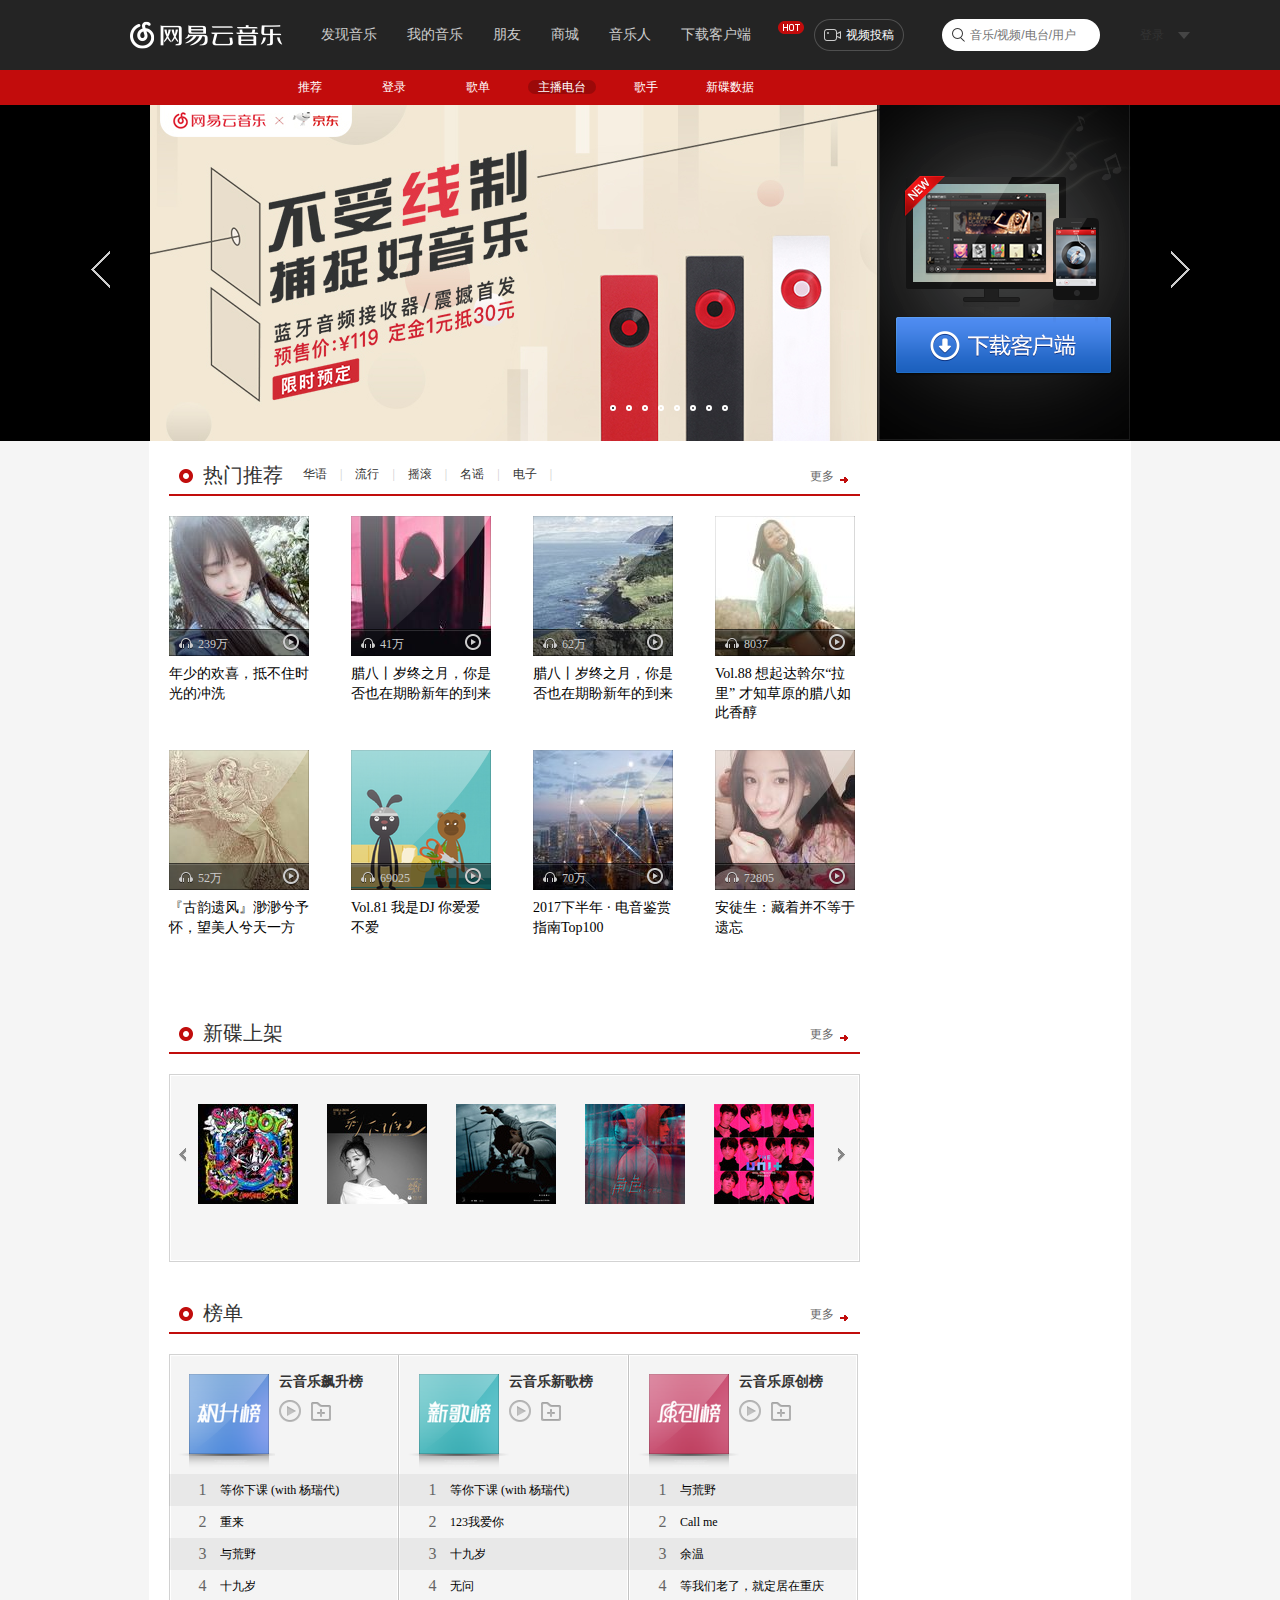
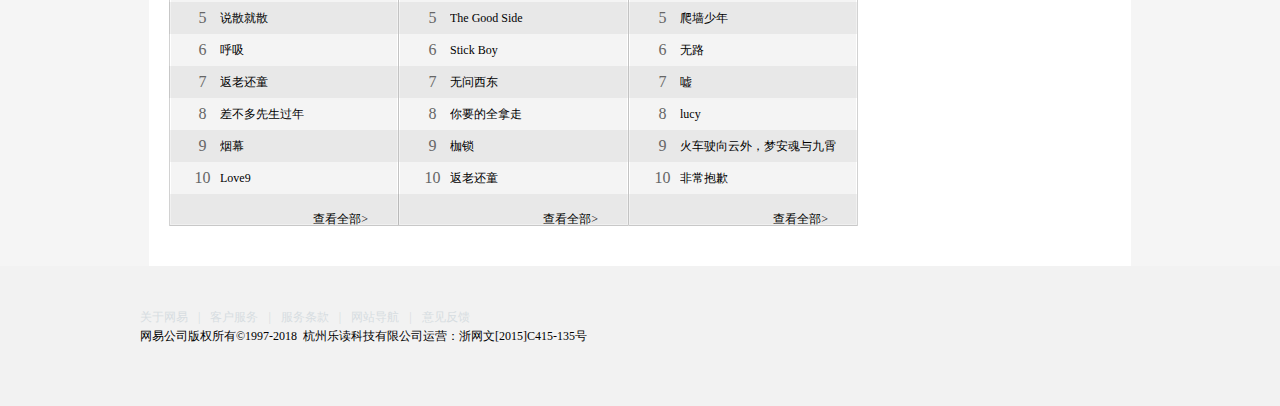
<file: index.html>
<!DOCTYPE html>
<html lang="en">
<head>
	<meta charset="UTF-8">
	<title>网易云-首页</title>
	<!-- 设置IE浏览器兼容模式 -->
	<meta http-equiv="X-UA-Compatible" content="IE=Edge">
	<meta name="application-name" content="NetEaseCloud">
	<meta name="keywords" content="">
	<meta name="description" content="">
	<meta name="author" content="Grant">
	<link rel="stylesheet" href="css/normalizer.css">
	<link rel="stylesheet" href="css/style.css">
	<script src="js/lib/jquery.js"></script>
	<script src="js/banner.js"></script>
	<script src="js/login.js"></script>
	<!-- 打印模式 -->
	<!-- <link rel="stylesheet" href="css/print.css" media="print"> -->
	<!-- 网页icon图标 -->
	<!-- <link rel="icon" href=""> -->
</head>
<body>
	<div class="head">
		<div class="topbar clearfix">
				<h1 class="logo"><a href="javascript:void(0)">网易云音乐</a></h1>
				<div class="nav">
					<ul class="clearfix">
						<li><a href="javascript:void(0)">发现音乐</a><div class="cor-u"></div></li>
						<li><a href="javascript:void(0)">我的音乐</a><div class="cor-u"></div></li>
						<li><a href="javascript:void(0)">朋友</a><div></div class="cor-u"></li>
						<li><a href="javascript:void(0)">商城</a><div></div class="cor-u"></li>
						<li><a href="javascript:void(0)">音乐人</a><div></div class="cor-u"></li>
						<li><a href="javascript:void(0)">下载客户端</a></li>
					</ul>
					<div class="hot"></div>
				</div>
				<div class="login">
						<a href="javascript:void(0)">登录</a>
						<div class="cor-d"></div>
						<ul class="login-bar">
							<li>
								<a href="#" class="bok">
									<div class="phone f-l"></div>
									<em class="i-bok">手机号登录</em>
								</a>
							</li>
							<li>
								<a href="#" class="bok">
									<div class="Wechat f-l"></div>
									<em href="#" class="i-bok">微信登录</em>
								</a>
							</li>
							<li>
								<a href="#" class="bok">
									<div class="QQ f-l"></div>
									<em href="#" class="i-bok">QQ登录</em>
								</a>
							</li>
							<li>
								<a href="#" class="bok">
									<div class="Weibo f-l"></div>
									<em href="#" class="i-bok">新浪微博登录</em>
								</a>
							</li>
							<li>
								<a href="#" class="bok">
									<div class="Netease f-l"></div>
									<em href="#" class="i-bok">网易邮箱账号登录</em>
								</a>
							</li>
						</ul>
				</div>
				<div class="v-smo">
					<a href="javascript:void(0)">视频投稿</a>
				</div>
				<div class="search">
					<div class="search-icon"></div>
					<input type="text" placeholder="音乐/视频/电台/用户">
				</div>
		</div>
		<div class="subnav">
			<ul>
				<li><a href="#"><em>推荐</em></a></li>
				<li><a href="#"><em>登录</em></a></li>
				<li><a href="#"><em>歌单</em></a></li>
				<li><a href="#" class="selected"><em>主播电台</em></a></li>
				<li><a href="#"><em>歌手</em></a></li>
				<li><a href="#"><em>新碟数据</em></a></li>
			</ul>
		</div>
	</div>
	<div class="transform">
		<div class='banner'>
		<div class="left-arrow">
		</div>
		<ul class='imgs' id='imgs'>
			<li class='select'>
				<img src="resources/index/banner/banner-1.jpg" alt="">
			</li>
			<li><img src="resources/index/banner/banner-2.jpg" alt=""></li>
			<li><img src="resources/index/banner/banner-3.jpg" alt=""></li>
			<li><img src="resources/index/banner/banner-4.jpg" alt=""></li>
			<li><img src="resources/index/banner/banner-5.jpg" alt=""></li>
			<li><img src="resources/index/banner/banner-6.jpg" alt=""></li>
			<li><img src="resources/index/banner/banner-7.jpg" alt=""></li>
			<li><img src="resources/index/banner/banner-8.jpg" alt=""></li>
		</ul>
		<ul class='circles' id='circles'>
			<li class='select'></li>
			<li></li>
			<li></li>
			<li></li>
			<li></li>
			<li></li>
			<li></li>
			<li></li>
		</ul>
		<div class="download">
			<a href="#"></a>
		</div>
		<div class="right-arrow"></div>
	</div>
	</div>
	<div class="wrapper">
		<div class="content clearfix">
			<div class="left">
				<div class="left-wrap">
					<div class="left-content">
						<div class="left-inner">
							<div class="recommend">
								<a href="#">热门推荐</a>
								<div class="tab">
									<a href="#">华语</a>
									<span class="line">|</span>
									<a href="#">流行</a>
									<span class="line">|</span>
									<a href="#">摇滚</a>
									<span class="line">|</span>
									<a href="#">名谣</a>
									<span class="line">|</span>
									<a href="#">电子</a>
									<span class="line">|</span>
								</div>
								<span class="more">
									<a href="#">更多</a>
									<i></i>
								</span>
							</div>
							<ul class="lists clearfix">
								<li>
									<div>
										<img src="resources/index/recommend/recommend-1-1.png" alt="">
										<a href="#"></a>
										<div class="bottom">
											<a href=""></a>
											<span></span>
											<span>239万</span>
										</div>
									</div>
									<p>
										<a href="">年少的欢喜，抵不住时光的冲洗</a>
									</p>
								</li>
								<li>
									<div>
										<img src="resources/index/recommend/recommend-1-2.png" alt="">
										<a href="#"></a>
										<div class="bottom">
											<a href=""></a>
											<span></span>
											<span>41万</span>
										</div>
									</div>
									<p>
										<a href="#">腊八丨岁终之月，你是否也在期盼新年的到来</a>
									</p>
								</li>
								<li>
									<div>
										<img src="resources/index/recommend/recommend-1-3.png" alt="">
										<a href=""></a>
										<div class="bottom">
											<a href=""></a>
											<span></span>
											<span>62万</span>
										</div>
									</div>
									<p>
										<a href="">腊八丨岁终之月，你是否也在期盼新年的到来 </a>
									</p>
								</li>
								<li>
									<div>
										<img src="resources/index/recommend/recommend-1-4.png" alt="">
										<a href=""></a>
										<div class="bottom">
											<a href=""></a>
											<span></span>
											<span>8037</span>
										</div>
									</div>
									<p>
										<a href=""> Vol.88 想起达斡尔“拉里” 才知草原的腊八如此香醇</a>
									</p>
								</li>
								<li>
									<div>
										<img src="resources/index/recommend/recommend-2-1.png" alt="">
										<a href=""></a>
										<div class="bottom">
											<a href=""></a>
											<span></span>
											<span>52万</span>
										</div>
									</div>
									<p>
										<a href="">『古韵遗风』渺渺兮予怀，望美人兮天一方 </a>
									</p>
								</li>
								<li>
									<div>
										<img src="resources/index/recommend/recommend-2-2.png" alt="">
										<a href=""></a>
										<div class="bottom">
											<a href=""></a>
											<span></span>
											<span>69025</span>
										</div>
									</div>
									<p>
										<a href="">Vol.81 我是DJ 你爱爱不爱</a>
									</p>
								</li>
								<li>
									<div>
										<img src="resources/index/recommend/recommend-2-3.png" alt="">
										<a href=""></a>
										<div class="bottom">
											<a href=""></a>
											<span></span>
											<span>70万</span>
										</div>
									</div>
									<p>
										<a href="">2017下半年 · 电音鉴赏指南Top100 </a>
									</p>
								</li>
								<li>
									<div>
										<img src="resources/index/recommend/recommend-2-4.png" alt="">
										<a href=""></a>
										<div class="bottom">
											<a href=""></a>
											<span></span>
											<span>72805</span>
										</div>
									</div>
									<p>
										<a href=""> 安徒生：藏着并不等于遗忘 </a>
									</p>
								</li>
							</ul>
						</div>
						<div class="fill"></div>
						<div class="n-new">
							<div class="v-hd2">
								<a href="">新碟上架</a>
								<span class="more">
									<a href="#">更多</a>
									<i></i>
								</span>
							</div>
							<div class="n-disk">
								<div class="inner">
									<a href=""></a>
									<div>
										<ul class="clearfix">
											<li><img src="resources/index/new_album/new-1.png" alt=""></li>
											<li><img src="resources/index/new_album/new-2.png" alt=""></li>
											<li><img src="resources/index/new_album/new-3.png" alt=""></li>
											<li><img src="resources/index/new_album/new-4.png" alt=""></li>
											<li><img src="resources/index/new_album/new-5.png" alt=""></li>
										</ul>
									</div>
									<a href=""></a>
								</div>
							</div>
						</div>
						<div class="n-bill">
							<div class="v-hd2">
								<a href="">榜单</a>
								<span class="more">
									<a href="#">更多</a>
									<i></i>
								</span>
							</div>
							<div class="n-blist">
								<dl class="blk">
									<dt class="top">
										<div>
											<img src="resources/index/fast.png" alt="">
											<a href=""></a>
										</div>
										<div>
											<a href="">云音乐飙升榜</a>
											<div class="btn">
												<a href="#"></a>
												<a href="#"></a>
											</div>
										</div>
									</dt>
									<dd>
										<ol>
											<li>	
												<span>1</span>
												<a href="">等你下课 (with 杨瑞代)</a>
											</li>
											<li>
												<span>2</span>
												<a href="">重来</a>
											</li>
											<li>
												<span>3</span>
												<a href="">与荒野</a>
											</li>
											<li>
												<span>4</span>
												<a href="">十九岁</a>
											</li>
											<li>
												<span>5</span>
												<a href="">说散就散</a>
											</li>
											<li>
												<span>6</span>
												<a href="">呼吸</a>
											</li>
											<li>
												<span>7</span>
												<a href="">返老还童</a>
											</li>
											<li>
												<span>8</span>
												<a href="">差不多先生过年</a>
											</li>
											<li>
												<span>9</span>
												<a href="">烟幕</a>
											</li>
											<li>
												<span>10</span>
												<a href="">Love9</a>
											</li>
										</ol>
										<div class="more">
											<a href="">查看全部></a>
										</div>
									</dd>
								</dl>
								<dl class="blk">
									<dt class="top">
										<div>
											<img src="resources/index/new.png" alt="">
											<a href=""></a>
										</div>
										<div>
											<a href="">云音乐新歌榜</a>
											<div class="btn">
												<a href="#"></a>
												<a href="#"></a>
											</div>
										</div>
									</dt>
									<dd>
										<ol>
											<li>	
												<span>1</span>
												<a href="">等你下课 (with 杨瑞代)</a>
											</li>
											<li>
												<span>2</span>
												<a href="">123我爱你</a>
											</li>
											<li>
												<span>3</span>
												<a href="">十九岁</a>
											</li>
											<li>
												<span>4</span>
												<a href="">无问</a>
											</li>
											<li>
												<span>5</span>
												<a href="">The Good Side</a>
											</li>
											<li>
												<span>6</span>
												<a href="">Stick Boy</a>
											</li>
											<li>
												<span>7</span>
												<a href="">无问西东</a>
											</li>
											<li>
												<span>8</span>
												<a href="">你要的全拿走</a>
											</li>
											<li>
												<span>9</span>
												<a href="">枷锁</a>
											</li>
											<li>
												<span>10</span>
												<a href="">返老还童</a>
											</li>
										</ol>
										<div class="more">
											<a href="">查看全部></a>
										</div>
									</dd>
								</dl>
								<dl class="blk">
									<dt class="top">
										<div>
											<img src="resources/index/yuanchuang.png" alt="">
											<a href=""></a>
										</div>
										<div>
											<a href="">云音乐原创榜</a>
											<div class="btn">
												<a href="#"></a>
												<a href="#"></a>
											</div>
										</div>
									</dt>
									<dd>
										<ol>
											<li>	
												<span>1</span>
												<a href="">与荒野</a>
											</li>
											<li>
												<span>2</span>
												<a href="">Call me</a>
											</li>
											<li>
												<span>3</span>
												<a href="">余温</a>
											</li>
											<li>
												<span>4</span>
												<a href="">等我们老了，就定居在重庆</a>
											</li>
											<li>
												<span>5</span>
												<a href="">爬墙少年</a>
											</li>
											<li>
												<span>6</span>
												<a href="">无路</a>
											</li>
											<li>
												<span>7</span>
												<a href="">嘘</a>
											</li>
											<li>
												<span>8</span>
												<a href="">lucy</a>
											</li>
											<li>
												<span>9</span>
												<a href="">火车驶向云外，梦安魂与九霄</a>
											</li>
											<li>
												<span>10</span>
												<a href="">非常抱歉</a>
											</li>
										</ol>
										<div class="more">
											<a href="">查看全部></a>
										</div>
									</dd>
								</dl>
							</div>
						</div>
					</div>
				</div>
			</div>
			<div class="right"></div></div>
	</div>
	<div class="m-layer">
		<div class="z-bar">
			<div>登录</div>
		</div>
		<div class="z-cnt">
			<div class="inner">
				<div class="fill clearfix">
					<form class="m">
						<label for="user">用户:</label><input id="user" type="text"><br>
						<label for="pwd">密码:</label><input id="pwd" type="password"><br>
						<input id="login" type="botton" value="提交"><input type="reset" value="重置">
					</form>
				</div>
			</div>
		</div>
		<span class="close"></span>
	</div>
	<div class="foot">
		<div class="content clearfix">
			<div class="left f-l">
				<div class="friendlink">
					<ul class="clearfix">
						<li class="f-l"><a href="#">关于网易</a><span>|</span></li>
						<li class="f-l"><a href="#">客户服务</a><span>|</span></li>
						<li class="f-l"><a href="#">服务条款</a><span>|</span></li>
						<li class="f-l"><a href="#">网站导航</a><span>|</span></li>
						<li class="f-l"><a href="#">意见反馈</a></li>
					</ul>
				</div>
				<p class="copy">网易公司版权所有&copy;1997-2018&nbsp;&nbsp;杭州乐读科技有限公司运营：浙网文[2015]C415-135号</p>
			</div>
			<div class="right f-r">
				<ul>
					<li class="i-bok"><a href="#" class="single i-bok"></a></li>
					<li class="i-bok"><a href="#" class="msc-col i-bok"></a></li>
					<li class="i-bok"><a href="#" class="media i-bok"></a></li>
					<li class="i-bok"><a href="#" class="acn i-bok"></a></li>
				</ul>
			</div>
		</div>
	</div>
</body>
</html>
</file>
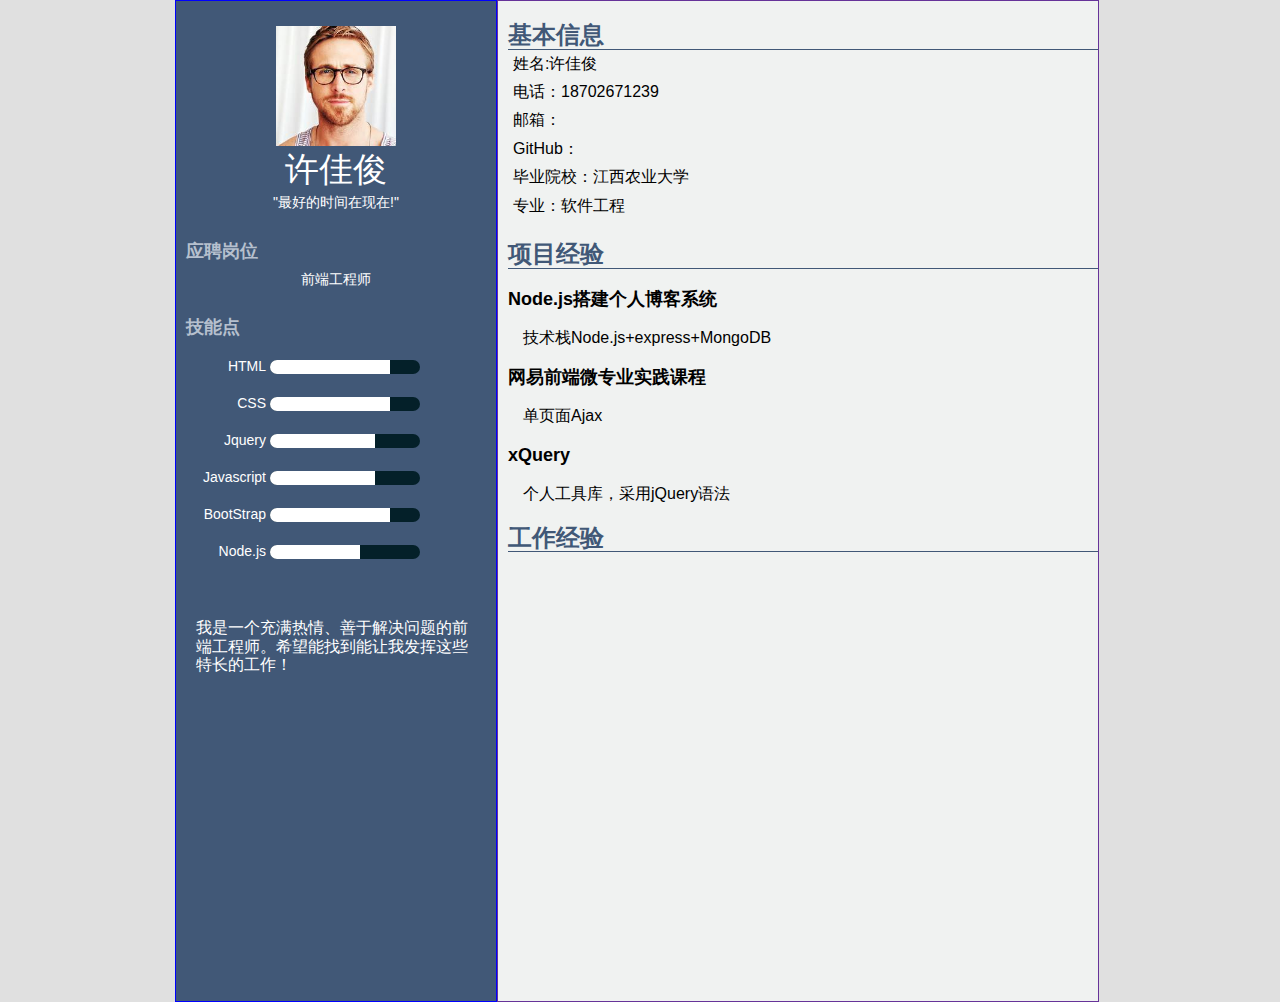
<file: resume.html>
<!DOCTYPE html>
<html lang="en">
<head>
    <meta charset="UTF-8">
    <meta name="viewport" content="width=device-width, initial-scale=1 , user-scalable=no">
    <title>我的简历</title>
    <link rel="stylesheet" href="./css/resume.css">
</head>
<body>
    <div class="container">
        <div class="sibar">
            <div class="title">
                <img src="./css/images/touxiang.jpg" alt="">
                <h1>许佳俊</h1>
                <p>"最好的时间在现在!"</p>
            </div>
            <ul class="side-info">
                <li>
                    <h2>应聘岗位</h2>
                    <div class="cont">前端工程师</div>
                </li>
                <li class="skill">
                    <h2>技能点</h2>
                    <div class="cond">
                        <span class="skill-name">HTML</span>
                        <div class="skill-bar-wrap">
                            <div class="skill-bar" style="width: 80%"></div>
                        </div>
                    </div>
                    <div class="cond">
                        <span class="skill-name">CSS</span>
                        <div class="skill-bar-wrap">
                            <div class="skill-bar" style="width: 80%"></div>
                        </div>
                    </div>
                    <div class="cond">
                        <span class="skill-name">Jquery</span>
                        <div class="skill-bar-wrap">
                            <div class="skill-bar" style="width: 70%"></div>
                        </div>
                    </div>
                    <div class="cond">
                        <span class="skill-name">Javascript</span>
                        <div class="skill-bar-wrap">
                            <div class="skill-bar" style="width: 70%"></div>
                        </div>
                    </div>
                    <div class="cond">
                        <span class="skill-name">BootStrap</span>
                        <div class="skill-bar-wrap">
                            <div class="skill-bar" style="width: 80%"></div>
                        </div>
                    </div>
                    <div class="cond">
                        <span class="skill-name">Node.js</span>
                        <div class="skill-bar-wrap">
                            <div class="skill-bar" style="width: 60%"></div>
                        </div>
                    </div>
                </li>
            </ul>
            <div class="note">
                <p>我是一个充满热情、善于解决问题的前端工程师。希望能找到能让我发挥这些特长的工作！</p>
            </div>

        </div>

        <div class="main">
            <div class="main-info">
                <h2>基本信息</h2>
                <p>姓名:许佳俊</p>
                <p>电话：18702671239</p>
                <p>邮箱：<a href="#"></a></p>
                <p>GitHub：<a href="#" target="_blank"></a></p>
                <p>毕业院校：江西农业大学</p>
                <p>专业：软件工程<a href="#" target="_blank"></a></p>
            </div>
            <div class="main-exp">
                <h2>项目经验</h2>
                <ul>
                    <li class="item">
                        <h3>Node.js搭建个人博客系统</h3>
                        <p>技术栈Node.js+express+MongoDB</p>
                    </li>
                    <li class="item">
                        <h3>网易前端微专业实践课程</h3>
                        <p>单页面Ajax</p>
                    </li>
                    <li class="item">
                        <h3>xQuery</h3>
                        <p>个人工具库，采用jQuery语法</p>
                    </li>
                </ul>
                <h2>工作经验</h2>
            </div>
        </div>
        <div class="clean"></div>
    </div>
</body>
</html>
</file>
<file: css/style.css>
/*person.html BEGIN*/
/* common b */

body{
	font-family: 微软雅黑;
	font-size: 0;
}

html, body, ul, li, ol, dl, dd, dt, p, h1, h2, h3, h4, h5, h6, form, fieldset, legend, img {
	margin: 0;
	padding: 0;
}

fieldset, img, input, button { 			fieldset组合表单中的相关元素
	border: 0 none;
	padding: 0;
	margin: 0;
	outline-style: none;
}

ul, ol{
  list-style: none;				/*清除列表风格*/
}

input {
  padding-top: 0;
  padding-bottom: 0;
}

select, input {
  vertical-align: middle;
}

select, input, textarea {
  font-size: 12px;
  margin: 0;
}

/*防止多行文本框拖动*/
textarea {
  resize: none;
}

/*  去掉图片低测默认的3像素空白缝隙*/
img {
  border: 0;
  vertical-align: middle;
}

table {
  border-collapse: collapse;			/*合并外边线*/
}

a{
	text-decoration: none;
}

.more{
	float: right;
	margin-top: 9px;
}

.more>a{
	font-size: 12px;
	color: #666;
}

.more>i{
	display: inline-block;
	width: 12px;
	height: 12px;
	margin-left: 4px;
	vertical-align: middle;
	background: url(images/index.png) no-repeat 0 -240px; 
	font-style: normal;
	text-align: left;
}

/* 清除浮动 */
.clearfix::after{
	content: ".";
	display: block;
	height: 0;
	visibility: hidden;
	clear: both;
}

/* 兼容IE浏览器 */
.clearfix{
	zoom: 1;
}

.csr{
	cursor: pointer;
}

.bok{
	display: block;
}

.i-bok{
	display: inline-block;
}

.flex{
	display: flex;
}

.f-l{
	float: left;
}

.f-r{
	float: right;
}

.tal{
	text-align: left;
}

.tac{
	text-align: center;
}

.tar{
	text-align: right;
}

.line{
	margin:0 10px;
	color: #ccc;
}

/* common e */

/* header b */
.head{
	height: 105px;
	background-color: #242424;
}

/* head topbar */
.head>.topbar{
	height: 70px;
	width: 1100px;
	margin: 0 auto;
	background-color: #242424;
}

.head>.topbar>.logo{
	width: 176px;
	height: 70px;
	line-height: 70px;
	margin-left: 40px; 
	float: left;
}

.head>.topbar>.logo>a{
	display: inline-block;
	width: 153px;
	height: 28px;
	background: url(images/topbar.png) 0 -21px no-repeat;
	line-height: 1000px;
	overflow: hidden;
	padding-right: 20px;
	margin-top: 21px;
}

.head>.topbar>.nav{
	display: inline-block;
	height: 70px;
	width: 508px;
	float: left;
	position: relative;
	font-size: 14px;
}

.head>.topbar>.nav ul{
	padding-left: 0;
	margin: 0;
	font-size: 0;
}

.head>.topbar>.nav>ul>li{
	list-style: none;
	display: inline-block;
	position: relative;
}

.head>.topbar>.nav>ul>li>a{
	display: inline-block;
	text-decoration: none;
	font-size: 14px;
	color: #ccc;
	height: 70px;
	line-height: 70px;
	padding: 0 15px 0;
}

.head>.topbar>.nav>ul>li>a:hover,
.head>.topbar>.nav>ul>li.selected>a{
	color: white;
	background-color: #000;
}

.head>.topbar>.nav>ul>li.selected>.cor-u{
	width: 12px;
	height: 6px;
	background: url(images/topbar.png) -226px 0;
	position: absolute;
	bottom: 0;
	left: 45%;
}

.head>.topbar>.nav>.hot{
	width: 26px;
	height: 13px;
	background: url(images/topbar.png) -192px 0;
	position: absolute;
	right: 10px;
	top: 21px;
}

.head>.topbar>.login{
	width: 50px;
	height: 70px;
	float: right;
	font-size: 12px;
	position: relative;
	margin-left: 20px;
}

.head>.topbar>.login:hover>a{
	color: #787878;
}

.head>.topbar>.login>a{
	/*display: inline-block;*/
	text-decoration: none;
	color: #333;
	line-height: 70px;
}

.head>.topbar>.login>a:hover{
	color: #333;
	text-decoration: underline;
}

.head>.topbar>.login>.cor-d{
	width: 12px;
	height: 17px;
	background: url(images/topbar.png) -228px -60px no-repeat;
	position: absolute;
	right: 0;
	top: 45%;
}

.head>.topbar>.login>.cor-s,
.head>.topbar>.login>.login-bar{
	display: none;
}

.head>.topbar>.login>.login-bar{
	padding: 0;
	margin: 0;
	position: absolute;
	top: 60px;
	background-color: #2b2b2b;
	border-radius: 5px;
	box-shadow: 0 8px 24px 0 rgba(0,0,0,0.50);
	
}

.head>.topbar>.login>.login-bar>li
{
	/*box-sizing: border-box;*/
	width: 160px;
	height: 40px;
	/*list-style: none;*/
	border: 1px solid #333;
}

.head>.topbar>.login>.login-bar>li:first-child{
	border-top-left-radius: 5px;
	border-top-right-radius: 5px;
}

.head>.topbar>.login>.login-bar>li:last-child{
	border-bottom-left-radius: 5px;
	border-bottom-right-radius: 5px;
}

.head>.topbar>.login>.login-bar>li:hover{
	background-color: #333; 
}

.head>.topbar>.login>.login-bar>li>a{
	height: 40px;
	line-height:40px; 
}

.head>.topbar>.login>.login-bar>li>a>div{
	width: 18px;
	height: 18px;
	margin: 10px 10px 0 10px;
}

.head>.topbar>.login>.login-bar>li>a>.phone{
	background: url(images/toplist.png) 1px 1px; 
}

.head>.topbar>.login>.login-bar>li>a>.QQ{
	background: url(images/toplist.png) -18px -39px; 
}

.head>.topbar>.login>.login-bar>li>a>.Weibo{
	background: url(images/toplist.png) 0 -20px; 
}

.head>.topbar>.login>.login-bar>li>a>.Netease{
	background: url(images/toplist.png) 1px -40px; 
}

.head>.topbar>.login>.login-bar>li>a>.Wechat{
	background: url(images/toplist.png) -20px -19px; 
}

.head>.topbar>.login>.login-bar>li>a>em{
	height: 18px;
	font-style: normal;
	color: #ccc;
	font-size: 12px;
}

.head>.topbar>.login:hover>.login-bar,
.head>.topbar>.login:hover>.cor-s{
	display: block;
	z-index: 99;
}

.head>.topbar>.login>.cor-s{
	width: 14px;
	height: 8px;
	background: url(images/toplist.png) -20px 0;
	position: absolute;
	bottom: 10px;
	left: 45%;
}

.head>.topbar>.v-smo{
	width: 90px;
	height: 32px;
	background: url(images/topbar.png) 0 -140px; 
	float: left;
	font-size: 12px;
	line-height: 32px;
	margin-top: 19px;
}

.head>.topbar>.v-smo:hover{
	background: url(images/topbar.png) -100px -140px;
	cursor: pointer;
}

.head>.topbar>.v-smo>a{
	text-decoration: none;
	margin-left: 32px;
	color: #fff;
}

.head>.topbar>.search{
	width: 158px;
	height: 32px;
	line-height: 32px;
	float: right;
	margin-top: 19px;
	background-color: #fff; 
	border-radius: 20px;
	font-size: 0px;
	margin-right: 20px; 
}

.head>.topbar>.search>.search-icon{
	width: 13px;
	height: 14px;
	background: url(images/topbar.png) -10px -108px;
	display: inline-block;
	margin-left: 10px;
	margin-right: 5px;
	vertical-align: middle;
}

.head>.topbar>.search>input{
	padding: 0px;
	border: 0 none;
	width: 128px;
	height: 16px;
	outline-style: none;
	font-size: 12px;
	vertical-align: middle;
	overflow: hidden;
}
/* head topbar */

/* head subnav */
.head>.subnav{
	background-color: #C20C0C;
} 

.head>.subnav>ul{
	margin: 0 auto;
	background-color: #C20C0C;
	width: 744px;
}

.head>.subnav>ul>li{
	list-style: none;
	display: inline-block;
}

.head>.subnav>ul>li>a{
	display: inline-block;
	width: 84px;
	height: 35px;
	line-height: 35px;
	text-decoration: none;
	text-align: center;
}

.head>.subnav>ul>li>a>em{
	font-style: normal;
	padding: 0 10px;
	border-radius: 20px;
	font-size: 12px;
	color: #fff;
}

.head>.subnav>ul>li>a>em:hover,
.head>.subnav>ul>li>a.selected>em{
	background-color: #9B0909; 
}

/* head subnav */

/* header e */

/* main b */

.main{
	background-color: #f5f5f5;
	margin-bottom: -20px;
}

.main>.content{
	margin: 0 auto;
	background-color: #fff;
	width: 960px;
	padding: 0 
}

.main>.content>.person-infor{
	height: 300px;
	font-size: 12px;
}

.main>.content>.person-infor>.portrait{
	width: 190px;
	height: 190px;
	margin-left: 40px;
	margin-top: 36px;
	border: 0.5px solid #d5d5d5;
}

.main>.content>.person-infor>.portrait>img{
	margin: 5px;
}

.main>.content>.person-infor>.profile{
	margin-left: 40px;
	margin-top: 44px;
}

.main>.content>.person-infor>.profile>p
{
	margin-bottom: 15px;
}

.main>.content>.person-infor>.profile>p>.level,
.main>.content>.person-infor>.profile>p>.sex,
.main>.content>.person-infor>.profile>p>.send-let,
.main>.content>.person-infor>.profile>p>.attion{
	margin-left:12px; 
}

.main>.content>.person-infor>.profile>p>.name{
	font-size: 22px;
	color: #040404;
}

.main>.content>.person-infor>.profile>p>.level{
	width: 65px;
	height: 19px;
	background: url(images/icon2.png) -135px -190px;
	line-height: 19px;
	margin-top: 5px;
}

.main>.content>.person-infor>.profile>p>.level>span{
	margin-right: 15px;
	color: #e03a24;
}

.main>.content>.person-infor>.profile>p>.sex{
	width: 15px;
	height: 15px;
	background: url(images/icon.png) -69px -19px;
	text-decoration: none;
	margin-top: 7.5px;
}

.main>.content>.person-infor>.profile>p>.send-let{
	text-decoration: none;
	width: 75px;
	height: 30px;
	background: url(images/button.png) 0 -810px; 
	line-height: 30px;
}

.main>.content>.person-infor>.profile>p>.send-let:hover{
	background: url(images/button.png) 0 -880px; 
}

.main>.content>.person-infor>.profile>p>.send-let>span{
	margin-right: 9px;
	color: #020202;
}

.main>.content>.person-infor>.profile>p>.attion{
	text-decoration: none;
	width: 70px;
	height: 30px;
	line-height: 30px;
	background: url(images/button.png) 0 -720px;
}

.main>.content>.person-infor>.profile>p>.attion:hover{
	background: url(images/button.png) -80px -720px;
}

.main>.content>.person-infor>.profile>p>.attion>span{
	margin-right: 10px;
	color: #fefbfb;
}

.main>.content>.person-infor>.profile>p>.cert{
	width: 68px;
	height: 20px;
	background: url(images/icon2.png) 0 -480px;
	margin-right: 10px;
}

.main>.content>.person-infor>.profile>p>span{
	margin-top: 3.5px;
}

.main>.content>.person-infor>.profile>.p3{
	border-top: 0.5px #ddd solid;
	height: 50px;
}

.main>.content>.person-infor>.profile>.p3>a~a{
	margin-left: 20px;
}

.main>.content>.person-infor>.profile>.p3>.state{
	display: inline-block;
	margin-top: 10px;
	border-right: 0.5px #ddd solid;
	padding-right: 20px;
}

.main>.content>.person-infor>.profile>.p3>.state>strong{
	display: block;
	height: 30px;
	font-size: 24px;
	font-weight: normal;
}

.main>.content>.person-infor>.profile>.p3>.state>span{
	display: block;
	height: 20px;
}

.main>.content>.person-infor>.profile>.p3>.att-count{
	display: inline-block;
	margin-top: 10px;
	border-right: 0.5px #ddd solid;
	padding-right: 20px;
}

.main>.content>.person-infor>.profile>.p3>.att-count>strong{
	display: block;
	height: 30px;
	font-size: 24px;
	font-weight: normal;
}

.main>.content>.person-infor>.profile>.p3>.att-count>span{
	display: inline-block;
	height: 20px;
}

.main>.content>.person-infor>.profile>.p3>.fans-count{
	display: inline-block;
	margin-top: 10px;
	border-right: 0.5px #ddd solid;
	padding-right: 20px;
}

.main>.content>.person-infor>.profile>.p3>.fans-count>strong{
	display: block;
	height: 30px;
	font-size: 24px;
	font-weight: normal;
}

.main>.content>.person-infor>.profile>.p3>.fans-count>span{
	display: inline-block;
	height: 20px;
}

.main>.content>.person-infor>.profile>.per-intr{
	
}

.main>.content>.person-infor>.profile>p>.region{

}

.main>.content>.person-infor>.profile>p>.age{

}

.main>.content>.person-infor>.profile>.social-net{
	
}

.main>.content>.person-infor>.profile>.social-net>span{
	
}

.main>.content>.person-infor>.profile>.social-net>.xinlang,
.main>.content>.person-infor>.profile>.social-net>.douban{
	width: 20px;
	height: 20px;
	margin-right: 5px;
}

.main>.content>.person-infor>.profile>.social-net>.xinlang{
	background: url(images/logo.png) 0 0; 
}

.main>.content>.person-infor>.profile>.social-net>.douban{
	background: url(images/logo.png) -24px 0; 
}

.main>.content>.columns{
	margin: 0 auto;
	width: 840px;
	height: 110px;  
	font-size: 12px;
}

.main>.content>.columns>p{
	font-size: 20px;
	color: #010101;
	margin: 10px 0;
}

.main>.content>.columns>ul{
	box-sizing: border-box;
	border: 0.5px #d3d3d3 solid;
	border-top: 2px #C20C0C solid;
	height: 72px;
}

.main>.content>.columns>ul>li{
	height: 100%;
}

.main>.content>.columns>ul>li:hover{
	background-color: #eee;
}

.main>.content>.columns>ul>li>img{
	margin-top: 8.5px;
	margin-left: 20px;
}

.main>.content>.columns>ul>li>*{
	margin-top: 28px;
}

.main>.content>.columns>ul>li>span:first-of-type{
	margin-right: 15px;
}

.main>.content>.columns>ul>li>span~span{
	margin-right: 40px;
}

.main>.content>.columns>ul>li>a{
	margin-left: 20px; 
}

.main>.content>.radios{
	margin: 0 auto;
	width: 840px;
	height: 110px;  
	font-size: 12px;
}

.main>.content>.radios>p{
	font-size: 20px;
	color: #010101;
	margin: 10px 0;
}

.main>.content>.radios>ul{
	box-sizing: border-box;
	border: 0.5px #d3d3d3 solid;
	border-top: 2px #C20C0C solid;
	height: 72px;
}

.main>.content>.radios>ul>li{
	height: 100%;
}

.main>.content>.radios>ul>li:hover{
	background-color: #eee;
}

.main>.content>.radios>ul>li>img{
	margin-top: 8.5px;
	margin-left: 20px;
}

.main>.content>.radios>ul>li>*{
	margin-top: 28px;
}

.main>.content>.radios>ul>li>span:first-of-type{
	margin-right: 15px;
}

.main>.content>.radios>ul>li>span~span{
	margin-right: 100px;
}

.main>.content>.radios>ul>li>a{
	margin-left: 20px; 
}

.main>.content>.playlists{
	width: 840px;
	height: 420px;
	margin: 20px auto 30px;
}

.main>.content>.playlists>p{
	height: 21px;
	font-size: 12px;
}

.main>.content>.playlists>p>span:first-child{
	margin-right: 10px;
}

.main>.content>.playlists>p>span:nth-child(2){
	margin-right: 10px;
}

.main>.content>.playlists>p>span:nth-child(3){
	width: 18px;
	height: 18px;
	background: url(images/icon2.png) -20px -50px;
}

.main>.content>.playlists>p>span:nth-child(3):hover{
	background: url(images/icon2.png) 0 -50px;
}

.main>.content>.playlists>p>span:nth-child(4){
		
}

.main>.content>.playlists>p>span:nth-child(4)::before{
	content: "|";
	margin: 0 5px;
}

.main>.content>.playlists>p>span:last-child{

}

.main>.content>.playlists>.musics{
	height: 400px;
	border: 0.5px #E8E8E8 solid;
	border-top: 2px #bd0000 solid; 
}

.main>.content>.playlists>.musics>li{
	box-sizing: border-box;
	font-size: 12px;
	height: 40px;
}

.main>.content>.playlists>.musics>li:hover{
	background-color: #EEE; 
}

.main>.content>.playlists>.musics>li:hover>.center>span{
	display: inline-block;
}

.main>.content>.playlists>.musics>li:nth-child(even){
	background-color: #f7f7f7;
}

.main>.content>.playlists>.musics>li>.left{
	width: 240px;
	height: 40px;
	text-align: left;
	line-height: 40px;

}

.main>.content>.playlists>.musics>li>.left>span:first-child{
	margin-left: 20px;
}

.main>.content>.playlists>.musics>li span{
	display: inline-block;
}

.main>.content>.playlists>.musics>li>.left>span{
	margin-right: 10px;
}

.main>.content>.playlists>.musics>li>.left>span:nth-child(2){
	display: inline-block;
	width: 18px;
	height: 18px;
	background: url(images/table.png) 0 -103px;
	vertical-align: middle;
}

.main>.content>.playlists>.musics>li>.left>span:nth-child(4){
	color: #dfd0d0;
}

.main>.content>.playlists>.musics>li>.left>span:nth-child(4)::before{
	content: "-";
	margin-right: 5px;
	color: #dfd0d0;
}

.main>.content>.playlists>.musics>li>.center{
	width: 340px;
	height: 40px;
	text-align: right;
	line-height: 40px;
}

.main>.content>.playlists>.musics>li>.center>span{
	margin-top: 12px;
	display: none;
	margin-right: 4px;
}

.main>.content>.playlists>.musics>li>.center>span:nth-child(1){
	width: 18px;
	height: 18px;
	background: url(images/icon.png) 0 -700px;
}

.main>.content>.playlists>.musics>li>.center>span:nth-child(1):hover{
	background: url(images/icon.png) -22px -700px;
}

.main>.content>.playlists>.musics>li>.center>span:nth-child(2){
	width: 18px;
	height: 18px;
	background: url(images/table.png) -1px -174px;
}

.main>.content>.playlists>.musics>li>.center>span:nth-child(2):hover{
	background: url(images/table.png) -21px -174px;
}

.main>.content>.playlists>.musics>li>.center>span:nth-child(3){
	width: 18px;
	height: 18px;
	background: url(images/table.png) -2px -195px;
}

.main>.content>.playlists>.musics>li>.center>span:nth-child(3):hover{
	background: url(images/table.png) -22px -195px;
}

.main>.content>.playlists>.musics>li>.center>span:nth-child(4){
	width: 18px;
	height: 18px;
	background: url(images/table.png) -83px -174px;
}

.main>.content>.playlists>.musics>li>.center>span:nth-child(4):hover{
	background: url(images/table.png) -106px -174px no-repeat;
}

.main>.content>.playlists>.musics>li>.right{	
	width: 300px;
	height: 40px;
	background-color: #4eb4f5; 
	opacity: 0.1;
}

.main>.content>.create{
	margin: 0 auto;
	width: 840px;
	height: 200px;  
	font-size: 12px;
	margin-bottom: 40px;
}

.main>.content>.create>p{
	font-size: 20px;
	color: #010101;
	margin: 10px 0;
}

.main>.content>.create>ul{
	box-sizing: border-box;
	border-top: 2px #C20C0C solid;
	height: 190px;
	align-items: center;
}

.main>.content>.create>ul>li{
	height: 170px;
	width: 142px;
	margin-right: 20px;
}

.main>.content>.create>ul>li>img{
	margin-bottom: 10px;
}

.main>.content>.create>ul>li>a{
	color: #3f3f3f;
}

.main>.content>.collect{
	margin: 0 auto;
	width: 840px;
	height: 250px;  
	font-size: 12px;
	margin-bottom: 20px;
}

.main>.content>.collect>p{
	font-size: 20px;
	color: #010101;
	margin: 10px 0;
}

.main>.content>.collect>ul{
	box-sizing: border-box;
	border-top: 2px #C20C0C solid;
	height: 190px;
	align-items: center;
}

.main>.content>.collect>ul>li{
	height: 170px;
	width: 142px;
	margin-top: 20px;
	margin-right: 20px;
	margin-bottom: 20px;
}

.main>.content>.collect>ul>li>img{
	margin-bottom: 10px;
}

.main>.content>.collect>ul>li>a{
	color: #3f3f3f;
}

/* main e */

/* footer b */
.foot{
	height: 140px;
	background-color: #f2f2f2;
	overflow: hidden;
}

.foot>.content{
	width: 1000px;
	height: 70px;
	margin: 35px auto;
	background-color: #f2f2f2;
}

.foot>.content>.left{
	margin: 10px 0;
}

.foot>.content>.left>.friendlink{
	
}

.foot>.content>.left>.friendlink>ul{
	
}

.foot>.content>.left>.friendlink>ul>li{
	list-style: none;
	font-size: 12px;
}

.foot>.content>.left>.friendlink>ul>li>a{
	text-decoration: none;
	color: #d7dde1;
}

.foot>.content>.left>.friendlink>ul>li>a:hover{
	text-decoration: underline;
}

.foot>.content>.left>.friendlink>ul>li>span{
	margin: 0 10px;
	color: #d7dde1;
}

.foot>.content>.left>.copy{
	font-size: 12px;
	margin-top: 5px;
}

.foot>.content>.right{
	
}

.foot>.content>.right>ul{
	
}

.foot>.content>.right>ul>li{
	
}

.foot>.content>.right>ul>li>a{
	width: 50px;
	height: 60px;
	margin-right: 44px;
}

.foot>.content>.right>ul>li>a.media{
	background: url(images/foot.png) -8px -150px;
}

.foot>.content>.right>ul>li>a.single{
	background: url(images/foot.png) -65px -230px;
}

.foot>.content>.right>ul>li>a.acn{
	background: url(images/foot.png) -68px -150px;
}

.foot>.content>.right>ul>li>a.msc-col{
	background: url(images/foot.png) -8px -230px;
}
/*footer e*/

/* person.html END */

/* index.html BEGIN */

.login{
	width: 960px;
	margin: 0 auto;
	font-size: 15px;
	height: 300px;
}

.login>form{
	width: 200px;
	margin: 0 auto;
}

/* login.html END 

/* index.html BEGIN */

/* banner b */

.transform{
	height: 336px;
	background-color: black;
	/*background-image: url(images/1.jpg);

	background-repeat: repeat-x; */
}

.banner{
	width:980px;
	height:336px;
	position:relative;
	margin: 0 auto;
}

.banner>ul.imgs{
	width:730px;
	height:336px;
	position:relative;
}

.banner>ul.imgs *{
	width:100%;
	height:100%;
}

.banner>ul.imgs>li{
	position:absolute;
	left:0;
	top:0;
	opacity:0;
	transition:all 0.6s linear;
}

.banner>ul.imgs>li.select{
	opacity:1;
}

.banner>ul.circles{
	position:absolute;
	right:40%;
	bottom:30px;
	font-size:0;
}

.banner>ul.circles>li{
	width:2px;
	height:2px;
	border-radius:50%;
	border:2px solid white;
	display:inline-block;
	margin-right:10px;
	cursor:pointer;
}

.banner>ul.circles>li.select{background-color:black;}

.banner>.left-arrow{
	width: 37px;
	height: 63px;
	background: url(images/banner.png) 0 -360px;
	position: absolute;
	left: -68px;
	top: 40%;
}

.banner>.left-arrow:hover{
	cursor: pointer;
	background: url(images/banner.png) 0 -430px;
}

.banner>.right-arrow{
	width: 37px;
	height: 63px;
	background: url(images/banner.png) 0 -508px;
	position: absolute;
	right: -68px;
	top: 40%;
}

.banner>.right-arrow:hover{
	cursor: pointer;
	background: url(images/banner.png) 0 -578px;
}

.banner>.download{
	width: 254px;
	height: 336px;
	position: absolute;
	top: 0;
	right: -1px;
	background: url(images/download.png) no-repeat 0 0; 
}

.banner>.download>a{
	display: block;
	width: 215px;
	height: 56px;
	margin: 212px 0 0 19px;
}

.banner>.download>a:hover{
		background: url(images/download.png) no-repeat 0 -339px;
}

/* banner e */

/* content b*/

.wrapper{
	height: 1425px;
	background-color: #F5F5F5; 
}

.content{
	width: 982px;
	height: 1425px;
	padding-box: 20px 20px 40px;
	margin: 0 auto;
	background-color: #fff; 
}

.content>.left{
	float: left;
	width: 100%;
	height: 1423px;
	margin-right: -250px;
}

.content>.left>.left-wrap{
	margin-right: 251px;
}

.content>.left>.left-wrap>.left-content{
	padding: 20px 20px 40px;
}

.content>.left>.left-wrap>.left-content>.left-inner{

}

.content>.left>.left-wrap>.left-content>.left-inner>.recommend{
	height: 33px;
	padding: 0 10px 0 34px;
	background: url(images/index.png) no-repeat -225px -156px;
	border-bottom: 2px solid #C10D0C;
}

.content>.left>.left-wrap>.left-content>.left-inner>.recommend>a{
	float: left;
	font-size: 20px;
	font-weight: normal;
	line-height: 28px;
	color: #333;
}

.content>.left>.left-wrap>.left-content>.left-inner>.recommend>.tab{
	font-size: 12px;
	float: left;
	margin: 7px 0 0 20px;
}

.content>.left>.left-wrap>.left-content>.left-inner>.recommend>.tab>a{
	color: #333;
}

.content>.left>.left-wrap>.left-content>.left-inner>.lists{
	margin: 20px 0 0 -42px;
}

.content>.left>.left-wrap>.left-content>.left-inner>.lists>li{
	line-height: 1.4;
	display: inline-block;
	float: left;
	overflow: hidden;
	padding: 0 0 30px 50px;
	width: 140px;
	height: 204px;
	padding-left: 42px; 
}

.content>.left>.left-wrap>.left-content>.left-inner>.lists>li>div{
	width: 140px;
	height: 140px;
	position: relative;
	display: block;
}

.content>.left>.left-wrap>.left-content>.left-inner>.lists>li>div>img{
	display: block;
	width: 100%;
	height: 100%;
}

.content>.left>.left-wrap>.left-content>.left-inner>.lists>li>div>a{
	position: absolute;
	top: 0;
	left: 0;
	width: 100%;
	height: 100%;
	background: url(images/coverall.png) no-repeat 0 0;
	font-size: 12px;
	color: #333;
}

.content>.left>.left-wrap>.left-content>.left-inner>.lists>li>div>.bottom{
	position: absolute;
	bottom: 0;
	left: 0;
	width: 100%;
	height: 27px;
	background:url(images/coverall.png) 0 -537px;
	color: #ccc;
}

.content>.left>.left-wrap>.left-content>.left-inner>.lists>li>div>.bottom>a{
	float: right;
	background: url(images/iconall.png) no-repeat 0 0;
	display: inline-block;
	height: 17px;
	width: 16px;
	bottom: 5px;
	right: 10px;
	position: absolute;
}

.content>.left>.left-wrap>.left-content>.left-inner>.lists>li>div>.bottom>span:first-of-type{
	display: inline-block;
	float: left;
	width: 14px;
	height: 11px;
	margin: 9px 5px 9px 10px;
	background: url(images/iconall.png) 0 -24px;
}

.content>.left>.left-wrap>.left-content>.left-inner>.lists>li>div>.bottom>span:last-of-type{
	float: left;
	margin: 7px 0 0 0;
	font-size: 12px;
}

.content>.left>.left-wrap>.left-content>.left-inner>.lists>li>p{
	margin: 8px 0 3px;
	font-size: 14px;
	width: 100%;
}

.content>.left>.left-wrap>.left-content>.left-inner>.lists>li>p>a{
	display: inline-block;
	max-width: 100%;
	vertical-align: middle;
	color: #000;
}

.content>.left>.left-wrap>.left-content>.fill{
	position: relative;
	margin: 0 0 35px;
}

.content>.left>.left-wrap>.left-content>.n-new{
	
}

.content>.left>.left-wrap>.left-content>.n-new>.v-hd2{
	height: 33px;
	padding: 0 10px 0 34px;
	border-bottom: 2px solid #C10D0C;
	background: url(images/index.png) no-repeat -225px -156px;
}

.content>.left>.left-wrap>.left-content>.n-new>.v-hd2>a{
	font-size: 20px;
	color: #333;
}

.content>.left>.left-wrap>.left-content>.n-new>.n-disk{
	    position: relative;
	    height: 186px;
	    margin: 20px 0 37px;
	    border: 1px solid #d3d3d3;
}

.content>.left>.left-wrap>.left-content>.n-new>.n-disk>.inner{
	height: 184px;
	padding-left: 16px;
	background: #f5f5f5;
	border: 1px solid #fff;
}

.content>.left>.left-wrap>.left-content>.n-new>.n-disk>.inner>a:first-of-type{
	left: 4px;
	position: absolute;
	top: 71px;
	width: 17px;
	height: 17px;
	background: url(images/index.png) -260px -75px;
}

.content>.left>.left-wrap>.left-content>.n-new>.n-disk>.inner>div{
	float: left;
	width: 645px;
	height: 180px;
	overflow: hidden;
	position: relative;
}

.content>.left>.left-wrap>.left-content>.n-new>.n-disk>.inner>div>ul{
	position: absolute;
	top: 0;
	width: 645px;
	margin: 28px 0 0 0;
}

.content>.left>.left-wrap>.left-content>.n-new>.n-disk>.inner>div>ul>li{
	float: left;
	display: inline;
	width: 118px;
	height: 150px;
	margin-left: 11px;
}

.content>.left>.left-wrap>.left-content>.n-new>.n-disk>.inner>a:last-of-type{
	position: absolute;
	top: 71px;
	width: 17px;
	height: 17px;
	background: url(images/index.png) -300px -75px;
}

.content>.left>.left-wrap>.left-content>.n-bill{
	
}

.v-hd2{
	height: 33px;
	padding: 0 10px 0 34px;
	background-position: -225px -156px;
	border-bottom: 2px solid #C10D0C;
	background: url(images/index.png) no-repeat -225px -156px;
}

.v-hd2>a{
	float: left;
	font-size: 20px;
	font-weight: normal;
	line-height: 28px;
	color: #333;
}

.content>.left>.left-wrap>.left-content>.n-bill>.n-blist{
	height: 472px;
	margin-top: 20px;
	padding-left: 1px;
	background: url(images/index_bill.png) no-repeat 0 0;
}

.content>.left>.left-wrap>.left-content>.n-bill>.n-blist>.blk{
	float: left;
  width: 230px;
}

.content>.left>.left-wrap>.left-content>.n-bill>.n-blist>.blk>.top{
	height: 100px;
	padding: 20px 0 0 19px;
}

.content>.left>.left-wrap>.left-content>.n-bill>.n-blist>.blk>.top>div:first-child{
	float: left;
	display: inline;
	width: 80px;
	height: 80px;
	position: relative;
	margin-right: 10px;
}

.content>.left>.left-wrap>.left-content>.n-bill>.n-blist>.blk>.top>div:first-child>img{
	display: block;
	width: 100%;
	height: 100%;
}

.content>.left>.left-wrap>.left-content>.n-bill>.n-blist>.blk>.top>div:first-child>a{
	position: absolute;
	top: 0;
	left: 0;
	width: 100%;
	height: 100%;
	background: url(images/coverall.png) no-repeat -145px -57px;
}

.content>.left>.left-wrap>.left-content>.n-bill>.n-blist>.blk>.top>div:last-child{
	
}

.content>.left>.left-wrap>.left-content>.n-bill>.n-blist>.blk>.top>div:last-child>a{
	font-size: 14px;
	font-weight: bold;
	color: #333;
}

.content>.left>.left-wrap>.left-content>.n-bill>.n-blist>.blk>.top>div:last-child>.btn{
	margin-top: 10px;
}

.btn>a:first-child{
	display: block;
	float: left;
	width: 22px;
	height: 22px;
	margin-right: 10px;
	background: url(images/index.png) no-repeat -267px -205px;
}

.btn>a:last-child{
	display: block;
	float: left;
	width: 22px;
	height: 22px;
	margin-right: 10px;
	background: url(images/index.png) no-repeat -300px -205px; 
}

.content>.left>.left-wrap>.left-content>.n-bill>.n-blist>.blk>dd{
	font-size: 12px;
}

.content>.left>.left-wrap>.left-content>.n-bill>.n-blist>.blk>dd>ol{
	height: 319px;
	margin-left: 50px;
	line-height: 32px;
}

.content>.left>.left-wrap>.left-content>.n-bill>.n-blist>.blk>dd>ol>li{
	height: 32px;
}

.content>.left>.left-wrap>.left-content>.n-bill>.n-blist>.blk>dd>ol>li>a{
	float: left;
	width: 170px;
	height: 32px;
	vertical-align: middle;
	color: #000;
	overflow: hidden;
	text-overflow: ellipsis;
	white-space: nowrap;
	word-wrap: normal;
}

.content>.left>.left-wrap>.left-content>.n-bill>.n-blist>.blk>dd>ol>li>span{
	color: #c10d0c;
	vertical-align: middle;
	float: left;
	position: relative;
	width: 35px;
	height: 32px;
	margin-left: -35px;
	text-align: center;
	color: #666;
	font-size: 16px;
}

.content>.left>.left-wrap>.left-content>.n-bill>.n-blist>.blk>dd>.more{
	clear: both;
	height: 32px;
	margin-right: 32px;
	text-align: right;
	line-height: 32px;
}

.content>.left>.left-wrap>.left-content>.n-bill>.n-blist>.blk>dd>.more>a{
	color: #000;
}

.content>.right{
	position: relative;
	float: right;
	width: 250px;
}

/* content e */

/* edit b */

.m-layer{
	top: 120px;
	left: 500px;
	position: absolute;
	z-index: 9998;
	width: 340px;
	height: 100px;
	border-radius: 4px;
	box-shadow: 0 5px 16px rgba(0,0,0,0.8);
	border: none;
	background: #fff;
	display: none;
}

.z-bar{
	position: relative;
	z-index: 10;
	border-bottom: 1px solid #191919;
	border-radius: 4px 4px 0 0;
	background: #2d2d2d;
	line-height: 30px;
	font-size: 14px;
}

.z-bar>div{
	padding-right: 45px;
	margin: 0;
	height: 38px;
	line-height: 38px;
	padding-left: 18px;
	border-radius: 3px 3px 0 0;
	font-weight: bold;
	color: #fff;
	background-position: 50% 0;
}

.m-layer>.z-cnt{
	padding: 0;
	border: 1px solid #878787;
	border-width: 0 1px 1px;
	border-radius: 0 0 4px 4px;
	background: #fff;
}

.m-layer>.z-cnt>.inner{
	font-size: 15px;
}

.m-layer>.z-cnt>.inner>.fill{
	background:#e7e7e7;
}

.m-layer>.z-cnt>.inner>.fill>.m{
	text-align: center;
	height: 100px;
}

.close{
	position: absolute;
	z-index: 20;
	top: 16px;
	right: 20px;
	width: 10px;
	height: 10px;
	overflow: hidden;
	cursor: pointer;
	background: url(images/layer.png) no-repeat 0 -95px;
}


/* edit e */

/* index.html END */
</file>
<file: css/resume.css>
html,body,h1,h2,h3,h4,h5,h6,div,dl,dt,dd,ul,ol,li,p{
    margin: 0;
    padding: 0;
    line-height: 1.15;
    -ms-text-size-adjust: 100%;
    -webkit-text-size-adjust: 100%;

}
body{
    background: #e0e0e0;
    font-family: 'Helvetica Neue', Helvetica, 'Lucida Grande', Arial, 'Hiragino Sans GB', 微软雅黑, 'WenQuanYi Micro Hei', STHeiti, SimSun, sans-serif;
    min-width: 1080px;
}
ul,li {
    list-style: none;
}
.container{
    min-width: 400px;
    width: 930px;
    height: 1000px;
    margin: 0 auto;
    position: relative;
}
.container .sibar{
    height: 100%;
    width: 300px;
    border:1px solid blue;
    box-sizing: content-box;
    padding:0px 10px 0px 10px ;
    background-color: #415877;
    float: left;
}
.title{
    text-align: center;
}
.title img{
    margin-top: 25px;
    width: 120px;
    height: 120px;
}
.title h1{
    font-size: 34px;
    color: #ffffff;
    font-weight: normal;
}
.title p{
    color: white;
    font-size: 14px;
    margin-top: 5px;
}
.side-info li {
    padding-top: 20px;
    font-size: 14px;
}
.side-info h2{
    font-size: 18px;
    color: #b6c0ce;
    line-height: 40px;
}
.side-info .cont{
    color: #ffffff;
    text-align: center;
}
.side-info .cond{
    padding: 10px;
}
.skill-name {
    display: inline-block;
    font-size: 14px;
    width: 70px;
    text-align: right;
    color: #ffffff;
}
.skill-bar-wrap {
    display: inline-block;
    position: relative;
    top: 3px;
    height: 14px;
    width: 150px;
    background-color: #042029;
    border-radius: 20px;
}
.skill-bar{
    height: 14px;
    background: #ffffff;
    border-radius:20px 0 0 20px;
}
.note{
    color: white;
    padding-top:40px;
}
.note p{
    padding: 10px;
}
.main{
    width: 600px;
    height: 1000px;
    border:1px solid rebeccapurple;
    float:left;
    background: #f0f2f1;
}
.main-info a {
    color: #415877;
}
.main-info h2,.main-exp h2{
    font-size: 24px;
    color: #415877;
    padding-top: 20px;
    border-bottom: 1px solid #415877;
    margin-left: 10px;
}
.main-info p{
    padding: 5px;
    margin-left: 10px;
}
.main-exp .item h3{
    line-height: 30px;
    font-size: 18px;
    color: #000;
    padding: 15px 15px 15px 0px;
    margin-left: 10px;
}
.main-exp .item p{
    margin-left: 25px;
}
.clean{
    clear: both;
}
</file>
<file: css/normalizer.css>
/*! normalize.css v7.0.0 | MIT License | github.com/necolas/normalize.css */

/* Document
   ========================================================================== */

/**
 * 1. Correct the line height in all browsers.
 * 2. Prevent adjustments of font size after orientation changes in
 *    IE on Windows Phone and in iOS.
 */

html {
  line-height: 1.15; /* 1 */
  -ms-text-size-adjust: 100%; /* 2 */
  -webkit-text-size-adjust: 100%; /* 2 */
}

/* Sections
   ========================================================================== */

/**
 * Remove the margin in all browsers (opinionated).
 */

body {
  margin: 0;
}

/**
 * Add the correct display in IE 9-.
 */

article,
aside,
footer,
header,
nav,
section {
  display: block;
}

/**
 * Correct the font size and margin on `h1` elements within `section` and
 * `article` contexts in Chrome, Firefox, and Safari.
 */

h1 {
  font-size: 2em;
  margin: 0.67em 0;
}

/* Grouping content
   ========================================================================== */

/**
 * Add the correct display in IE 9-.
 * 1. Add the correct display in IE.
 */

figcaption,
figure,
main { /* 1 */
  display: block;
}

/**
 * Add the correct margin in IE 8.
 */

figure {
  margin: 1em 40px;
}

/**
 * 1. Add the correct box sizing in Firefox.
 * 2. Show the overflow in Edge and IE.
 */

hr {
  box-sizing: content-box; /* 1 */
  height: 0; /* 1 */
  overflow: visible; /* 2 */
}

/**
 * 1. Correct the inheritance and scaling of font size in all browsers.
 * 2. Correct the odd `em` font sizing in all browsers.
 */

pre {
  font-family: monospace, monospace; /* 1 */
  font-size: 1em; /* 2 */
}

/* Text-level semantics
   ========================================================================== */

/**
 * 1. Remove the gray background on active links in IE 10.
 * 2. Remove gaps in links underline in iOS 8+ and Safari 8+.
 */

a {
  background-color: transparent; /* 1 */
  -webkit-text-decoration-skip: objects; /* 2 */
}

/**
 * 1. Remove the bottom border in Chrome 57- and Firefox 39-.
 * 2. Add the correct text decoration in Chrome, Edge, IE, Opera, and Safari.
 */

abbr[title] {
  border-bottom: none; /* 1 */
  text-decoration: underline; /* 2 */
  text-decoration: underline dotted; /* 2 */
}

/**
 * Prevent the duplicate application of `bolder` by the next rule in Safari 6.
 */

b,
strong {
  font-weight: inherit;
}

/**
 * Add the correct font weight in Chrome, Edge, and Safari.
 */

b,
strong {
  font-weight: bolder;
}

/**
 * 1. Correct the inheritance and scaling of font size in all browsers.
 * 2. Correct the odd `em` font sizing in all browsers.
 */

code,
kbd,
samp {
  font-family: monospace, monospace; /* 1 */
  font-size: 1em; /* 2 */
}

/**
 * Add the correct font style in Android 4.3-.
 */

dfn {
  font-style: italic;
}

/**
 * Add the correct background and color in IE 9-.
 */

mark {
  background-color: #ff0;
  color: #000;
}

/**
 * Add the correct font size in all browsers.
 */

small {
  font-size: 80%;
}

/**
 * Prevent `sub` and `sup` elements from affecting the line height in
 * all browsers.
 */

sub,
sup {
  font-size: 75%;
  line-height: 0;
  position: relative;
  vertical-align: baseline;
}

sub {
  bottom: -0.25em;
}

sup {
  top: -0.5em;
}

/* Embedded content
   ========================================================================== */

/**
 * Add the correct display in IE 9-.
 */

audio,
video {
  display: inline-block;
}

/**
 * Add the correct display in iOS 4-7.
 */

audio:not([controls]) {
  display: none;
  height: 0;
}

/**
 * Remove the border on images inside links in IE 10-.
 */

img {
  border-style: none;
}

/**
 * Hide the overflow in IE.
 */

svg:not(:root) {
  overflow: hidden;
}

/* Forms
   ========================================================================== */

/**
 * 1. Change the font styles in all browsers (opinionated).
 * 2. Remove the margin in Firefox and Safari.
 */

button,
input,
optgroup,
select,
textarea {
  font-family: sans-serif; /* 1 */
  font-size: 100%; /* 1 */
  line-height: 1.15; /* 1 */
  margin: 0; /* 2 */
}

/**
 * Show the overflow in IE.
 * 1. Show the overflow in Edge.
 */

button,
input { /* 1 */
  overflow: visible;
}

/**
 * Remove the inheritance of text transform in Edge, Firefox, and IE.
 * 1. Remove the inheritance of text transform in Firefox.
 */

button,
select { /* 1 */
  text-transform: none;
}

/**
 * 1. Prevent a WebKit bug where (2) destroys native `audio` and `video`
 *    controls in Android 4.
 * 2. Correct the inability to style clickable types in iOS and Safari.
 */

button,
html [type="button"], /* 1 */
[type="reset"],
[type="submit"] {
  -webkit-appearance: button; /* 2 */
}

/**
 * Remove the inner border and padding in Firefox.
 */

button::-moz-focus-inner,
[type="button"]::-moz-focus-inner,
[type="reset"]::-moz-focus-inner,
[type="submit"]::-moz-focus-inner {
  border-style: none;
  padding: 0;
}

/**
 * Restore the focus styles unset by the previous rule.
 */

button:-moz-focusring,
[type="button"]:-moz-focusring,
[type="reset"]:-moz-focusring,
[type="submit"]:-moz-focusring {
  outline: 1px dotted ButtonText;
}

/**
 * Correct the padding in Firefox.
 */

fieldset {
  padding: 0.35em 0.75em 0.625em;
}

/**
 * 1. Correct the text wrapping in Edge and IE.
 * 2. Correct the color inheritance from `fieldset` elements in IE.
 * 3. Remove the padding so developers are not caught out when they zero out
 *    `fieldset` elements in all browsers.
 */

legend {
  box-sizing: border-box; /* 1 */
  color: inherit; /* 2 */
  display: table; /* 1 */
  max-width: 100%; /* 1 */
  padding: 0; /* 3 */
  white-space: normal; /* 1 */
}

/**
 * 1. Add the correct display in IE 9-.
 * 2. Add the correct vertical alignment in Chrome, Firefox, and Opera.
 */

progress {
  display: inline-block; /* 1 */
  vertical-align: baseline; /* 2 */
}

/**
 * Remove the default vertical scrollbar in IE.
 */

textarea {
  overflow: auto;
}

/**
 * 1. Add the correct box sizing in IE 10-.
 * 2. Remove the padding in IE 10-.
 */

[type="checkbox"],
[type="radio"] {
  box-sizing: border-box; /* 1 */
  padding: 0; /* 2 */
}

/**
 * Correct the cursor style of increment and decrement buttons in Chrome.
 */

[type="number"]::-webkit-inner-spin-button,
[type="number"]::-webkit-outer-spin-button {
  height: auto;
}

/**
 * 1. Correct the odd appearance in Chrome and Safari.
 * 2. Correct the outline style in Safari.
 */

[type="search"] {
  -webkit-appearance: textfield; /* 1 */
  outline-offset: -2px; /* 2 */
}

/**
 * Remove the inner padding and cancel buttons in Chrome and Safari on macOS.
 */

[type="search"]::-webkit-search-cancel-button,
[type="search"]::-webkit-search-decoration {
  -webkit-appearance: none;
}

/**
 * 1. Correct the inability to style clickable types in iOS and Safari.
 * 2. Change font properties to `inherit` in Safari.
 */

::-webkit-file-upload-button {
  -webkit-appearance: button; /* 1 */
  font: inherit; /* 2 */
}

/* Interactive
   ========================================================================== */

/*
 * Add the correct display in IE 9-.
 * 1. Add the correct display in Edge, IE, and Firefox.
 */

details, /* 1 */
menu {
  display: block;
}

/*
 * Add the correct display in all browsers.
 */

summary {
  display: list-item;
}

/* Scripting
   ========================================================================== */

/**
 * Add the correct display in IE 9-.
 */

canvas {
  display: inline-block;
}

/**
 * Add the correct display in IE.
 */

template {
  display: none;
}

/* Hidden
   ========================================================================== */

/**
 * Add the correct display in IE 10-.
 */

[hidden] {
  display: none;
}
</file>
